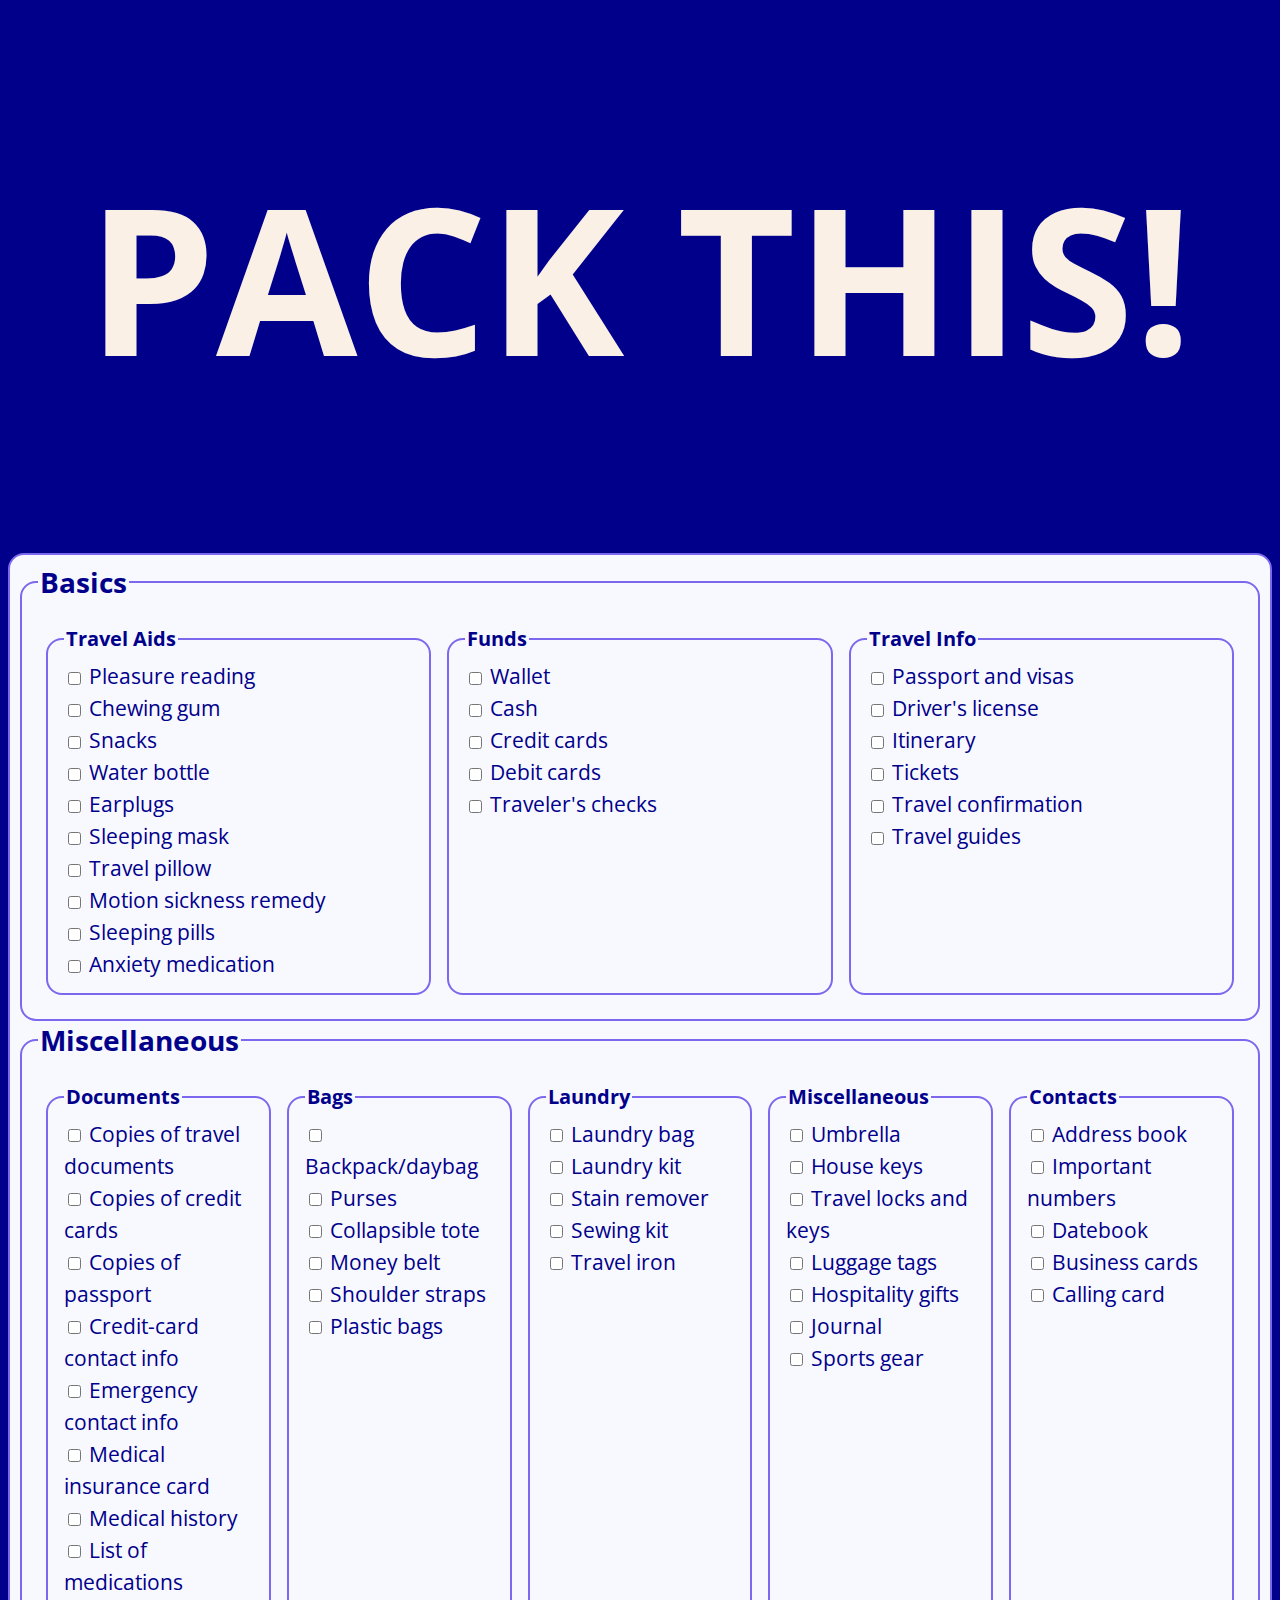
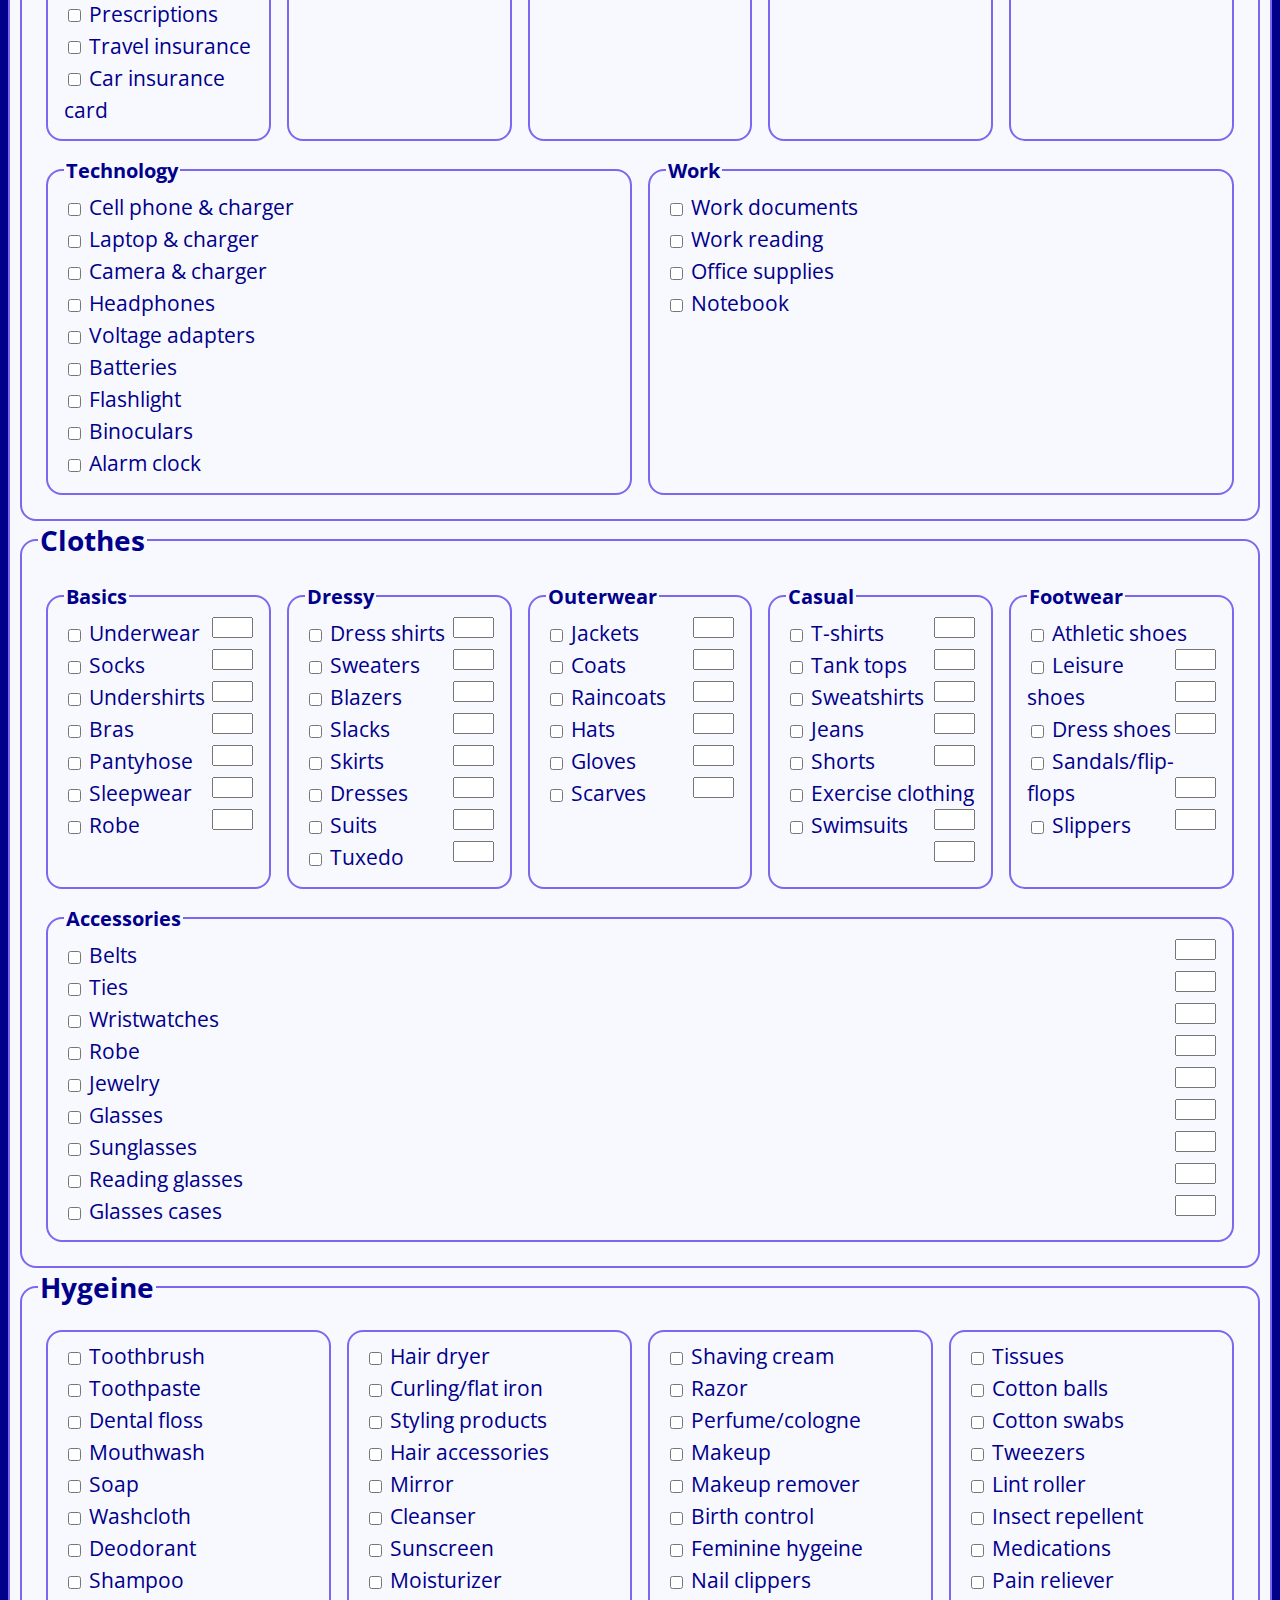
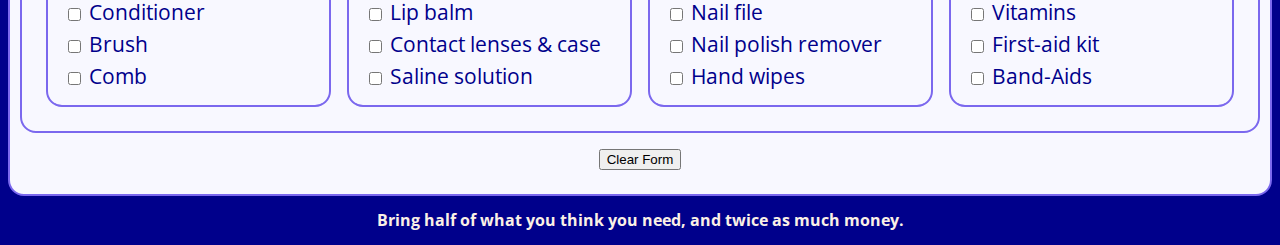
<file: index.html>
<!DOCTYPE html>
<html lang="en">
<!--
   packthis.html
   
   Copyright 2016 Grant Dobbe <gdobbe@sagan>
   
   This program is free software; you can redistribute it and/or modify
   it under the terms of the GNU General Public License as published by
   the Free Software Foundation; either version 2 of the License, or
   (at your option) any later version.
   
   This program is distributed in the hope that it will be useful,
   but WITHOUT ANY WARRANTY; without even the implied warranty of
   MERCHANTABILITY or FITNESS FOR A PARTICULAR PURPOSE.  See the
   GNU General Public License for more details.
   
   You should have received a copy of the GNU General Public License
   along with this program; if not, write to the Free Software
   Foundation, Inc., 51 Franklin Street, Fifth Floor, Boston,
   MA 02110-1301, USA.
   
   
-->

<head>
<meta charset="utf-8" />
<meta name="viewport" content="width=device-width" />
<title>Pack This!</title>
<link href='https://fonts.googleapis.com/css?family=Open+Sans:400,700' rel='stylesheet' type='text/css'>

<style>
body {
	font-family: "Open Sans", Helvetica, sans-serif;
	font-size: 16pt;
	background: darkblue;
	color: darkblue;
}

h1 {
	font-size: 16vw;
	text-align: center;
	color: linen;
}

h2 {
	font-size: 1rem;
	text-align: center;
	color: linen;
}

form.form {
	background: ghostwhite;
	padding: .5rem;
	border-radius: 1rem;
	border: .125rem solid MediumSlateBlue;
}

fieldset.group {
	display: flex;
	flex-direction: row;
	flex-wrap: wrap;
	align-items: stretch;
	align-content: stretch;
	padding: 1rem;
	border-radius: 1rem;
	border: .125rem solid MediumSlateBlue;
	
}
legend.group {
	font-size: 1.75rem;
	font-weight: bold;
}

fieldset.subgroup {
	flex: 1;
	min-width: 10rem;
	margin: 0.5rem;
	border-radius: 1rem;
	border: .125rem solid MediumSlateBlue;

}

legend.subgroup {
	font-size: 1.25rem;
	font-weight: bold;
}

div.item {
	line-height: 2rem;
	vertical-align: middle;
}

input[type="checkbox"] {
	vertical-align: middle;
}

input[type="text"] {
	text-align: right;
	float: right;
}

input[type="submit"] {
	display: block;
	margin: 1rem auto;
	
}

label {

}

</style>
</head>

<body>
<h1>PACK THIS!</h1>
<form method="post" class="form">
<fieldset class="basics group">
	<legend class="group">Basics</legend>
	<fieldset class="subgroup">
		<legend class="subgroup">Travel Aids</legend>
		<div class="item">
			<input type="checkbox" name="basics"  id="pleasure-reading" />
			<label for="pleasure-reading">Pleasure reading</label>
		</div>
		<div class="item">
			<input type="checkbox" name="basics"  id="chewing-gum" />
			<label for="chewing-gum">Chewing gum</label>
		</div>
		<div class="item">
			<input type="checkbox" name="basics"  id="snacks" />
			<label for="snacks">Snacks</label>
		</div>
		<div class="item">
			<input type="checkbox" name="basics"  id="water-bottle" />
			<label for="water-bottle">Water bottle</label>
		</div>
		<div class="item">
			<input type="checkbox" name="basics"  id="earplugs" />
			<label for="earplugs">Earplugs</label>
		</div>
		<div class="item">
			<input type="checkbox" name="basics"  id="sleeping-mask" />
			<label for="sleeping-mask">Sleeping mask</label>
		</div>
		<div class="item">
			<input type="checkbox" name="basics"  id="travel-pillow" />
			<label for="travel-pillow">Travel pillow</label>
		</div>
		<div class="item">
			<input type="checkbox" name="basics"  id="motion-sickness-remedy" />
			<label for="motion-sickness-remedy">Motion sickness remedy</label>
		</div>
		<div class="item">
			<input type="checkbox" name="basics"  id="sleeping-pills" />
			<label for="sleeeping-pills">Sleeping pills</label>
		</div>
		<div class="item">
			<input type="checkbox" name="basics"  id="anxiety-medication" />
			<label for="anxiety-medication">Anxiety medication</label>
		</div>
	</fieldset>
	<fieldset class="subgroup">
		<legend class="subgroup">Funds</legend>
			<div class="item">
				<input type="checkbox" name="basics"  id="wallet" />
				<label for="wallet">Wallet</label>
			</div>
			<div class="item">
				<input type="checkbox" name="basics"  id="cash" />
				<label for="cash">Cash</label>
			</div>
			<div class="item">
				<input type="checkbox" name="basics"  id="credit-cards" />
				<label for="credit-cards">Credit cards</label>
			</div>
			<div class="item">
				<input type="checkbox" name="basics"  id="debit-cards" />
				<label for="debit-cards">Debit cards</label>
			</div>
			<div class="item">
				<input type="checkbox" name="basics"  id="travelers-checks" />
				<label for="travelers-checks">Traveler's checks</label>
			</div>
	</fieldset>
	<fieldset class="subgroup">
		<legend class="subgroup">Travel Info</legend>
			<div class="item">
				<input type="checkbox" name="basics"  id="passport-visas" />
				<label for="passport-visas">Passport and visas</label>
			</div>
			<div class="item">
				<input type="checkbox" name="basics"  id="drivers-license" />
				<label for="drivers-license">Driver's license</label>
			</div>
			<div class="item">
				<input type="checkbox" name="basics"  id="itinerary" />
				<label for="itinerary">Itinerary</label>
			</div>
			<div class="item">
				<input type="checkbox" name="basics"  id="tickets" />
				<label for="tickets">Tickets</label>
			</div>
			<div class="item">
				<input type="checkbox" name="basics"  id="travel-confirmation" />
				<label for="travel-confirmation">Travel confirmation</label>
			</div>
			<div class="item">
				<input type="checkbox" name="basics"  id="travel-guides" />
				<label for="travel-guides">Travel guides</label>
			</div>
	</fieldset>
</fieldset>
<fieldset class="miscellaneous group">
<legend class="group">Miscellaneous</legend>
	<fieldset class="subgroup">
		<legend class="subgroup">Documents</legend>
		<div class="item">
			<input type="checkbox" name="basics"  id="passport-visas" />
			<label for="passport-visas">Copies of travel documents</label>
		</div>
		<div class="item">
			<input type="checkbox" name="basics"  id="passport-visas" />
			<label for="passport-visas">Copies of credit cards</label>
		</div>
		<div class="item">
			<input type="checkbox" name="basics"  id="passport-visas" />
			<label for="passport-visas">Copies of passport</label>
		</div>
		<div class="item">
			<input type="checkbox" name="basics"  id="passport-visas" />
			<label for="passport-visas">Credit-card contact info</label>
		</div>
		<div class="item">
			<input type="checkbox" name="basics"  id="passport-visas" />
			<label for="passport-visas">Emergency contact info</label>
		</div>
		<div class="item">
			<input type="checkbox" name="basics"  id="passport-visas" />
			<label for="passport-visas">Medical insurance card</label>
		</div>
		<div class="item">
			<input type="checkbox" name="basics"  id="passport-visas" />
			<label for="passport-visas">Medical history</label>
		</div>
		<div class="item">
			<input type="checkbox" name="basics"  id="passport-visas" />
			<label for="passport-visas">List of medications</label>
		</div>
		<div class="item">
			<input type="checkbox" name="basics"  id="passport-visas" />
			<label for="passport-visas">Prescriptions</label>
		</div>
		<div class="item">
			<input type="checkbox" name="basics"  id="passport-visas" />
			<label for="passport-visas">Travel insurance</label>
		</div>
		<div class="item">
			<input type="checkbox" name="basics"  id="passport-visas" />
			<label for="passport-visas">Car insurance card</label>
		</div>
	</fieldset>
	<fieldset class="subgroup">
		<legend class="subgroup">Bags</legend>
		<div class="item">
			<input type="checkbox" name="basics"  id="passport-visas" />
			<label for="passport-visas">Backpack/daybag</label>
		</div>
		<div class="item">
			<input type="checkbox" name="basics"  id="passport-visas" />
			<label for="passport-visas">Purses</label>
		</div>
		<div class="item">
			<input type="checkbox" name="basics"  id="passport-visas" />
			<label for="passport-visas">Collapsible tote</label>
		</div>
		<div class="item">
			<input type="checkbox" name="basics"  id="passport-visas" />
			<label for="passport-visas">Money belt</label>
		</div>
		<div class="item">
			<input type="checkbox" name="basics"  id="passport-visas" />
			<label for="passport-visas">Shoulder straps</label>
		</div>
		<div class="item">
			<input type="checkbox" name="basics"  id="passport-visas" />
			<label for="passport-visas">Plastic bags</label>
		</div>
	</fieldset>
	<fieldset class="subgroup">
		<legend class="subgroup">Laundry</legend>
		<div class="item">
			<input type="checkbox" name="basics"  id="passport-visas" />
			<label for="passport-visas">Laundry bag</label>
		</div>
		<div class="item">
			<input type="checkbox" name="basics"  id="passport-visas" />
			<label for="passport-visas">Laundry kit</label>
		</div>
		<div class="item">
			<input type="checkbox" name="basics"  id="passport-visas" />
			<label for="passport-visas">Stain remover</label>
		</div>
		<div class="item">
			<input type="checkbox" name="basics"  id="passport-visas" />
			<label for="passport-visas">Sewing kit</label>
		</div>
		<div class="item">
			<input type="checkbox" name="basics"  id="passport-visas" />
			<label for="passport-visas">Travel iron</label>
		</div>
	</fieldset>
	<fieldset class="subgroup">
		<legend class="subgroup">Miscellaneous</legend>
		<div class="item">
			<input type="checkbox" name="basics"  id="passport-visas" />
			<label for="passport-visas">Umbrella</label>
		</div>
		<div class="item">
			<input type="checkbox" name="basics"  id="passport-visas" />
			<label for="passport-visas">House keys</label>
		</div>
		<div class="item">
			<input type="checkbox" name="basics"  id="passport-visas" />
			<label for="passport-visas">Travel locks and keys</label>
		</div>
		<div class="item">
			<input type="checkbox" name="basics"  id="passport-visas" />
			<label for="passport-visas">Luggage tags</label>
		</div>
		<div class="item">
			<input type="checkbox" name="basics"  id="passport-visas" />
			<label for="passport-visas">Hospitality gifts</label>
		</div>
		<div class="item">
			<input type="checkbox" name="basics"  id="passport-visas" />
			<label for="passport-visas">Journal</label>
		</div>
		<div class="item">
			<input type="checkbox" name="basics"  id="passport-visas" />
			<label for="passport-visas">Sports gear</label>
		</div>
	</fieldset>
	<fieldset class="subgroup">
		<legend class="subgroup">Contacts</legend>
		<div class="item">
			<input type="checkbox" name="basics"  id="passport-visas" />
			<label for="passport-visas">Address book</label>
		</div>
		<div class="item">
			<input type="checkbox" name="basics"  id="passport-visas" />
			<label for="passport-visas">Important numbers</label>
		</div>
		<div class="item">
			<input type="checkbox" name="basics"  id="passport-visas" />
			<label for="passport-visas">Datebook</label>
		</div>
		<div class="item">
			<input type="checkbox" name="basics"  id="passport-visas" />
			<label for="passport-visas">Business cards</label>
		</div>
		<div class="item">
			<input type="checkbox" name="basics"  id="passport-visas" />
			<label for="passport-visas">Calling card</label>
		</div>
	</fieldset>
	<fieldset class="subgroup">
		<legend class="subgroup">Technology</legend>
		<div class="item">
			<input type="checkbox" name="basics"  id="passport-visas" />
			<label for="passport-visas">Cell phone &amp; charger</label>
		</div>
		<div class="item">
			<input type="checkbox" name="basics"  id="passport-visas" />
			<label for="passport-visas">Laptop &amp; charger</label>
		</div>
		<div class="item">
			<input type="checkbox" name="basics"  id="passport-visas" />
			<label for="passport-visas">Camera &amp; charger</label>
		</div>
		<div class="item">
			<input type="checkbox" name="basics"  id="passport-visas" />
			<label for="passport-visas">Headphones</label>
		</div>
		<div class="item">
			<input type="checkbox" name="basics"  id="passport-visas" />
			<label for="passport-visas">Voltage adapters</label>
		</div>
		<div class="item">
			<input type="checkbox" name="basics"  id="passport-visas" />
			<label for="passport-visas">Batteries</label>
		</div>
		<div class="item">
			<input type="checkbox" name="basics"  id="passport-visas" />
			<label for="passport-visas">Flashlight</label>
		</div>
		<div class="item">
			<input type="checkbox" name="basics"  id="passport-visas" />
			<label for="passport-visas">Binoculars</label>
		</div>
		<div class="item">
			<input type="checkbox" name="basics"  id="passport-visas" />
			<label for="passport-visas">Alarm clock</label>
		</div>
	</fieldset>
	<fieldset class="subgroup">
		<legend class="subgroup">Work</legend>
		<div class="item">
			<input type="checkbox" name="basics"  id="passport-visas" />
			<label for="passport-visas">Work documents</label>
		</div>
		<div class="item">
			<input type="checkbox" name="basics"  id="passport-visas" />
			<label for="passport-visas">Work reading</label>
		</div>
		<div class="item">
			<input type="checkbox" name="basics"  id="passport-visas" />
			<label for="passport-visas">Office supplies</label>
		</div>
		<div class="item">
			<input type="checkbox" name="basics"  id="passport-visas" />
			<label for="passport-visas">Notebook</label>
		</div>
	</fieldset>
</fieldset>
<fieldset class="clothes group">
<legend class="group">Clothes</legend>
	<fieldset class="subgroup">
		<legend class="subgroup">Basics</legend>
		<div class="item">
			<input type="checkbox" name="basics"  id="passport-visas" />
			<label for="passport-visas">Underwear</label>
			<input class="qty" type="text" size="2" maxlength="2" />
		</div>
		<div class="item">
			<input type="checkbox" name="basics"  id="passport-visas" />
			<label for="passport-visas">Socks </label>
			<input class="qty" type="text" size="2" maxlength="2" />
		</div>
		<div class="item">
			<input type="checkbox" name="basics"  id="passport-visas" />
			<label for="passport-visas">Undershirts</label>
			<input class="qty" type="text" size="2" maxlength="2" />
		</div>
		<div class="item">
			<input type="checkbox" name="basics"  id="passport-visas" />
			<label for="passport-visas">Bras</label>
			<input class="qty" type="text" size="2" maxlength="2" />
		</div>
		<div class="item">
			<input type="checkbox" name="basics"  id="passport-visas" />
			<label for="passport-visas">Pantyhose</label>
			<input class="qty" type="text" size="2" maxlength="2" />
		</div>
		<div class="item">
			<input type="checkbox" name="basics"  id="passport-visas" />
			<label for="passport-visas">Sleepwear</label>
			<input class="qty" type="text" size="2" maxlength="2" />
		</div>
		<div class="item">
			<input type="checkbox" name="basics"  id="passport-visas" />
			<label for="passport-visas">Robe</label>
			<input class="qty" type="text" size="2" maxlength="2" />
		</div>
	</fieldset>
	<fieldset class="subgroup">
		<legend class="subgroup">Dressy</legend>
		<div class="item">
			<input type="checkbox" name="basics"  id="passport-visas" />
			<label for="passport-visas">Dress shirts</label>
			<input class="qty" type="text" size="2" maxlength="2" />
		</div>
		<div class="item">
			<input type="checkbox" name="basics"  id="passport-visas" />
			<label for="passport-visas">Sweaters</label>
			<input class="qty" type="text" size="2" maxlength="2" />
		</div>
		<div class="item">
			<input type="checkbox" name="basics"  id="passport-visas" />
			<label for="passport-visas">Blazers</label>
			<input class="qty" type="text" size="2" maxlength="2" />
		</div>
		<div class="item">
			<input type="checkbox" name="basics"  id="passport-visas" />
			<label for="passport-visas">Slacks</label>
			<input class="qty" type="text" size="2" maxlength="2" />
		</div>
		<div class="item">
			<input type="checkbox" name="basics"  id="passport-visas" />
			<label for="passport-visas">Skirts</label>
			<input class="qty" type="text" size="2" maxlength="2" />
		</div>
		<div class="item">
			<input type="checkbox" name="basics"  id="passport-visas" />
			<label for="passport-visas">Dresses</label>
			<input class="qty" type="text" size="2" maxlength="2" />
		</div>
		<div class="item">
			<input type="checkbox" name="basics"  id="passport-visas" />
			<label for="passport-visas">Suits</label>
			<input class="qty" type="text" size="2" maxlength="2" />
		</div>
		<div class="item">
			<input type="checkbox" name="basics"  id="passport-visas" />
			<label for="passport-visas">Tuxedo</label>
			<input class="qty" type="text" size="2" maxlength="2" />
		</div>
	</fieldset>
	<fieldset class="subgroup">	
		<legend class="subgroup">Outerwear</legend>
		<div class="item">
			<input type="checkbox" name="basics"  id="passport-visas" />
			<label for="passport-visas">Jackets</label>
			<input class="qty" type="text" size="2" maxlength="2" />
		</div>
		<div class="item">
			<input type="checkbox" name="basics"  id="passport-visas" />
			<label for="passport-visas">Coats</label>
			<input class="qty" type="text" size="2" maxlength="2" />
		</div>
		<div class="item">
			<input type="checkbox" name="basics"  id="passport-visas" />
			<label for="passport-visas">Raincoats</label>
			<input class="qty" type="text" size="2" maxlength="2" />
		</div>
		<div class="item">
			<input type="checkbox" name="basics"  id="passport-visas" />
			<label for="passport-visas">Hats</label>
			<input class="qty" type="text" size="2" maxlength="2" />
		</div>
		<div class="item">
			<input type="checkbox" name="basics"  id="passport-visas" />
			<label for="passport-visas">Gloves</label>
			<input class="qty" type="text" size="2" maxlength="2" />
		</div>
		<div class="item">
			<input type="checkbox" name="basics"  id="passport-visas" />
			<label for="passport-visas">Scarves</label>
			<input class="qty" type="text" size="2" maxlength="2" />
		</div>
	</fieldset>
	<fieldset class="subgroup">	
		<legend class="subgroup">Casual</legend>
		<div class="item">
			<input type="checkbox" name="basics"  id="passport-visas" />
			<label for="passport-visas">T-shirts</label>
			<input class="qty" type="text" size="2" maxlength="2" />
		</div>
		<div class="item">
			<input type="checkbox" name="basics"  id="passport-visas" />
			<label for="passport-visas">Tank tops</label>
			<input class="qty" type="text" size="2" maxlength="2" />
		</div>
		<div class="item">
			<input type="checkbox" name="basics"  id="passport-visas" />
			<label for="passport-visas">Sweatshirts</label>
			<input class="qty" type="text" size="2" maxlength="2" />
		</div>
		<div class="item">
			<input type="checkbox" name="basics"  id="passport-visas" />
			<label for="passport-visas">Jeans</label>
			<input class="qty" type="text" size="2" maxlength="2" />
		</div>
		<div class="item">
			<input type="checkbox" name="basics"  id="passport-visas" />
			<label for="passport-visas">Shorts</label>
			<input class="qty" type="text" size="2" maxlength="2" />
		</div>
		<div class="item">
			<input type="checkbox" name="basics"  id="passport-visas" />
			<label for="passport-visas">Exercise clothing</label>
			<input class="qty" type="text" size="2" maxlength="2" />
		</div>
		<div class="item">
			<input type="checkbox" name="basics"  id="passport-visas" />
			<label for="passport-visas">Swimsuits</label>
			<input class="qty" type="text" size="2" maxlength="2" />
		</div>
	</fieldset>
	<fieldset class="subgroup">
		<legend class="subgroup">Footwear</legend>
		<div class="item">
			<input type="checkbox" name="basics"  id="passport-visas" />
			<label for="passport-visas">Athletic shoes</label>
			<input class="qty" type="text" size="2" maxlength="2" />
		</div>
		<div class="item">
			<input type="checkbox" name="basics"  id="passport-visas" />
			<label for="passport-visas">Leisure shoes</label>
			<input class="qty" type="text" size="2" maxlength="2" />
		</div>
		<div class="item">
			<input type="checkbox" name="basics"  id="passport-visas" />
			<label for="passport-visas">Dress shoes</label>
			<input class="qty" type="text" size="2" maxlength="2" />
		</div>
		<div class="item">
			<input type="checkbox" name="basics"  id="passport-visas" />
			<label for="passport-visas">Sandals/flip-flops</label>
			<input class="qty" type="text" size="2" maxlength="2" />
		</div>
		<div class="item">
			<input type="checkbox" name="basics"  id="passport-visas" />
			<label for="passport-visas">Slippers</label>
			<input class="qty" type="text" size="2" maxlength="2" />
		</div>
	</fieldset>
	<fieldset class="subgroup">	
		<legend class="subgroup">Accessories</legend>
		<div class="item">
			<input type="checkbox" name="basics"  id="passport-visas" />
			<label for="passport-visas">Belts</label>
			<input class="qty" type="text" size="2" maxlength="2" />
		</div>
		<div class="item">
			<input type="checkbox" name="basics"  id="passport-visas" />
			<label for="passport-visas">Ties</label>
			<input class="qty" type="text" size="2" maxlength="2" />
		</div>
		<div class="item">
			<input type="checkbox" name="basics"  id="passport-visas" />
			<label for="passport-visas">Wristwatches</label>
			<input class="qty" type="text" size="2" maxlength="2" />
		</div>
		<div class="item">
			<input type="checkbox" name="basics"  id="passport-visas" />
			<label for="passport-visas">Robe</label>
			<input class="qty" type="text" size="2" maxlength="2" />
		</div>
		<div class="item">
			<input type="checkbox" name="basics"  id="passport-visas" />
			<label for="passport-visas">Jewelry</label>
			<input class="qty" type="text" size="2" maxlength="2" />
		</div>
		<div class="item">
			<input type="checkbox" name="basics"  id="passport-visas" />
			<label for="passport-visas">Glasses</label>
			<input class="qty" type="text" size="2" maxlength="2" />
		</div>
		<div class="item">
			<input type="checkbox" name="basics"  id="passport-visas" />
			<label for="passport-visas">Sunglasses</label>
			<input class="qty" type="text" size="2" maxlength="2" />
		</div>
		<div class="item">
			<input type="checkbox" name="basics"  id="passport-visas" />
			<label for="passport-visas">Reading glasses</label>
			<input class="qty" type="text" size="2" maxlength="2" />
		</div>
		<div class="item">
			<input type="checkbox" name="basics"  id="passport-visas" />
			<label for="passport-visas">Glasses cases</label>
			<input class="qty" type="text" size="2" maxlength="2" />
		</div>
	</fieldset>
</fieldset>
<fieldset class="hygeine group">
<legend class="group">Hygeine</legend>
	<fieldset class="subgroup">
		<div class="item">
			<input type="checkbox" name="basics"  id="passport-visas" />
			<label for="passport-visas">Toothbrush</label>
		</div>
		<div class="item">
			<input type="checkbox" name="basics"  id="passport-visas" />
			<label for="passport-visas">Toothpaste</label>
		</div>
		<div class="item">
			<input type="checkbox" name="basics"  id="passport-visas" />
			<label for="passport-visas">Dental floss</label>
		</div>
		<div class="item">
			<input type="checkbox" name="basics"  id="passport-visas" />
			<label for="passport-visas">Mouthwash</label>
		</div>
		<div class="item">
			<input type="checkbox" name="basics"  id="passport-visas" />
			<label for="passport-visas">Soap</label>
		</div>
		<div class="item">
			<input type="checkbox" name="basics"  id="passport-visas" />
			<label for="passport-visas">Washcloth</label>
		</div>
		<div class="item">
			<input type="checkbox" name="basics"  id="passport-visas" />
			<label for="passport-visas">Deodorant</label>
		</div>
		<div class="item">
			<input type="checkbox" name="basics"  id="passport-visas" />
			<label for="passport-visas">Shampoo</label>
		</div>
		<div class="item">
			<input type="checkbox" name="basics"  id="passport-visas" />
			<label for="passport-visas">Conditioner</label>
		</div>
		<div class="item">
			<input type="checkbox" name="basics"  id="passport-visas" />
			<label for="passport-visas">Brush</label>
		</div>
		<div class="item">
			<input type="checkbox" name="basics"  id="passport-visas" />
			<label for="passport-visas">Comb</label>
		</div>
	</fieldset>
	<fieldset class="subgroup">
		<div class="item">
			<input type="checkbox" name="basics"  id="passport-visas" />
			<label for="passport-visas">Hair dryer</label>
		</div>
		<div class="item">
			<input type="checkbox" name="basics"  id="passport-visas" />
			<label for="passport-visas">Curling/flat iron</label>
		</div>
		<div class="item">
			<input type="checkbox" name="basics"  id="passport-visas" />
			<label for="passport-visas">Styling products</label>
		</div>
		<div class="item">
			<input type="checkbox" name="basics"  id="passport-visas" />
			<label for="passport-visas">Hair accessories</label>
		</div>
		<div class="item">
			<input type="checkbox" name="basics"  id="passport-visas" />
			<label for="passport-visas">Mirror</label>
		</div>
		<div class="item">
			<input type="checkbox" name="basics"  id="passport-visas" />
			<label for="passport-visas">Cleanser</label>
		</div>
		<div class="item">
			<input type="checkbox" name="basics"  id="passport-visas" />
			<label for="passport-visas">Sunscreen</label>
		</div>
		<div class="item">
			<input type="checkbox" name="basics"  id="passport-visas" />
			<label for="passport-visas">Moisturizer</label>
		</div>
		<div class="item">
			<input type="checkbox" name="basics"  id="passport-visas" />
			<label for="passport-visas">Lip balm</label>
		</div>
		<div class="item">
			<input type="checkbox" name="basics"  id="passport-visas" />
			<label for="passport-visas">Contact lenses &amp; case</label>
		</div>
		<div class="item">
			<input type="checkbox" name="basics"  id="passport-visas" />
			<label for="passport-visas">Saline solution</label>
		</div>
	</fieldset>
	<fieldset class="subgroup">
		<div class="item">
			<input type="checkbox" name="basics"  id="passport-visas" />
			<label for="passport-visas">Shaving cream</label>
		</div>
		<div class="item">
			<input type="checkbox" name="basics"  id="passport-visas" />
			<label for="passport-visas">Razor</label>
		</div>
		<div class="item">
			<input type="checkbox" name="basics"  id="passport-visas" />
			<label for="passport-visas">Perfume/cologne</label>
		</div>
		<div class="item">
			<input type="checkbox" name="basics"  id="passport-visas" />
			<label for="passport-visas">Makeup</label>
		</div>
		<div class="item">
			<input type="checkbox" name="basics"  id="passport-visas" />
			<label for="passport-visas">Makeup remover</label>
		</div>
		<div class="item">
			<input type="checkbox" name="basics"  id="passport-visas" />
			<label for="passport-visas">Birth control</label>
		</div>
		<div class="item">
			<input type="checkbox" name="basics"  id="passport-visas" />
			<label for="passport-visas">Feminine hygeine</label>
		</div>
		<div class="item">
			<input type="checkbox" name="basics"  id="passport-visas" />
			<label for="passport-visas">Nail clippers</label>
		</div>
		<div class="item">
			<input type="checkbox" name="basics"  id="passport-visas" />
			<label for="passport-visas">Nail file</label>
		</div>
		<div class="item">
			<input type="checkbox" name="basics"  id="passport-visas" />
			<label for="passport-visas">Nail polish remover</label>
		</div>
		<div class="item">
			<input type="checkbox" name="basics"  id="passport-visas" />
			<label for="passport-visas">Hand wipes</label>
		</div>
	</fieldset>
	<fieldset class="subgroup">
		<div class="item">
			<input type="checkbox" name="basics"  id="passport-visas" />
			<label for="passport-visas">Tissues</label>
		</div>
		<div class="item">
			<input type="checkbox" name="basics"  id="passport-visas" />
			<label for="passport-visas">Cotton balls</label>
		</div>
		<div class="item">
			<input type="checkbox" name="basics"  id="passport-visas" />
			<label for="passport-visas">Cotton swabs</label>
		</div>
		<div class="item">
			<input type="checkbox" name="basics"  id="passport-visas" />
			<label for="passport-visas">Tweezers</label>
		</div>
		<div class="item">
			<input type="checkbox" name="basics"  id="passport-visas" />
			<label for="passport-visas">Lint roller</label>
		</div>
		<div class="item">
			<input type="checkbox" name="basics"  id="passport-visas" />
			<label for="passport-visas">Insect repellent</label>
		</div>
		<div class="item">
			<input type="checkbox" name="basics"  id="passport-visas" />
			<label for="passport-visas">Medications</label>
		</div>
		<div class="item">
			<input type="checkbox" name="basics"  id="passport-visas" />
			<label for="passport-visas">Pain reliever</label>
		</div>
		<div class="item">
			<input type="checkbox" name="basics"  id="passport-visas" />
			<label for="passport-visas">Vitamins</label>
		</div>
		<div class="item">
			<input type="checkbox" name="basics"  id="passport-visas" />
			<label for="passport-visas">First-aid kit</label>
		</div>
		<div class="item">
			<input type="checkbox" name="basics"  id="passport-visas" />
			<label for="passport-visas">Band-Aids</label>
		</div>
	</fieldset>

</fieldset>
<input type="submit" value="Clear Form" />
</form>

<h2>Bring half of what you think you need, and twice as much money.</h2>
</body>

</html>
</file>
